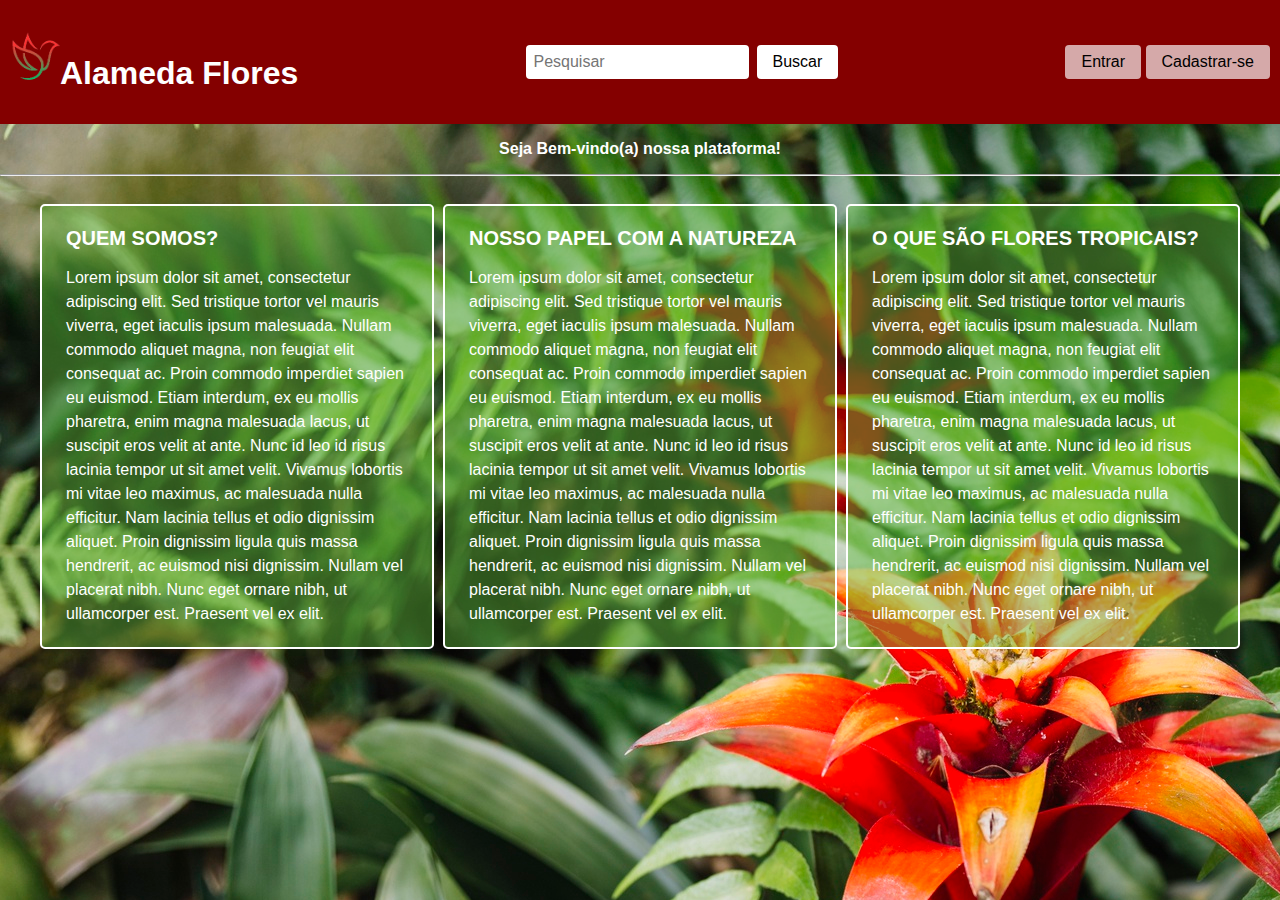
<file: index.html>
<!DOCTYPE html>
<html>
<head>

	<title> Página inicial - Alameda Flores</title>
	<link rel="stylesheet" href="/style.css/StylePgInicial.css">
</head>
<body background="./imagem/Flores tropicais 2.png">
	<header>
		<div>
			<h1><img src="./imagem/logo.Alamerda-cortada.png"width= "50px">Alameda Flores</h1>
		</div>
		<form>
			<input type="text" placeholder="Pesquisar">
			<button type="submit">Buscar</button>
		</form>
		<div>
			<button type="button"><a href="./html/login.html">Entrar</a></button>
			<button type="button"><a href="./html/cadastro.html">Cadastrar-se</a></button>
		</div>
	</header>
    <div class = "bv"> 
        <strong><p>Seja Bem-vindo(a) nossa plataforma!</p></strong>
    </div><hr>
	<main>
		<div class="box">
			<h2>Quem somos?</h2>
			<p>Lorem ipsum dolor sit amet, consectetur adipiscing elit. Sed tristique tortor vel mauris viverra, eget iaculis ipsum malesuada. Nullam commodo aliquet magna, non feugiat elit consequat ac. Proin commodo imperdiet sapien eu euismod. Etiam interdum, ex eu mollis pharetra, enim magna malesuada lacus, ut suscipit eros velit at ante. Nunc id leo id risus lacinia tempor ut sit amet velit. Vivamus lobortis mi vitae leo maximus, ac malesuada nulla efficitur. Nam lacinia tellus et odio dignissim aliquet. Proin dignissim ligula quis massa hendrerit, ac euismod nisi dignissim. Nullam vel placerat nibh. Nunc eget ornare nibh, ut ullamcorper est. Praesent vel ex elit. </p>
		</div>
		<div class="box">
			<h2>Nosso papel com a natureza</h2>
			<p>Lorem ipsum dolor sit amet, consectetur adipiscing elit. Sed tristique tortor vel mauris viverra, eget iaculis ipsum malesuada. Nullam commodo aliquet magna, non feugiat elit consequat ac. Proin commodo imperdiet sapien eu euismod. Etiam interdum, ex eu mollis pharetra, enim magna malesuada lacus, ut suscipit eros velit at ante. Nunc id leo id risus lacinia tempor ut sit amet velit. Vivamus lobortis mi vitae leo maximus, ac malesuada nulla efficitur. Nam lacinia tellus et odio dignissim aliquet. Proin dignissim ligula quis massa hendrerit, ac euismod nisi dignissim. Nullam vel placerat nibh. Nunc eget ornare nibh, ut ullamcorper est. Praesent vel ex elit.</p>
        </div>
        <div class="box">
            <h2>O que são flores tropicais?</h2>
            <p>Lorem ipsum dolor sit amet, consectetur adipiscing elit. Sed tristique tortor vel mauris viverra, eget iaculis ipsum malesuada. Nullam commodo aliquet magna, non feugiat elit consequat ac. Proin commodo imperdiet sapien eu euismod. Etiam interdum, ex eu mollis pharetra, enim magna malesuada lacus, ut suscipit eros velit at ante. Nunc id leo id risus lacinia tempor ut sit amet velit. Vivamus lobortis mi vitae leo maximus, ac malesuada nulla efficitur. Nam lacinia tellus et odio dignissim aliquet. Proin dignissim ligula quis massa hendrerit, ac euismod nisi dignissim. Nullam vel placerat nibh. Nunc eget ornare nibh, ut ullamcorper est. Praesent vel ex elit.</p>
        </div>
</file>
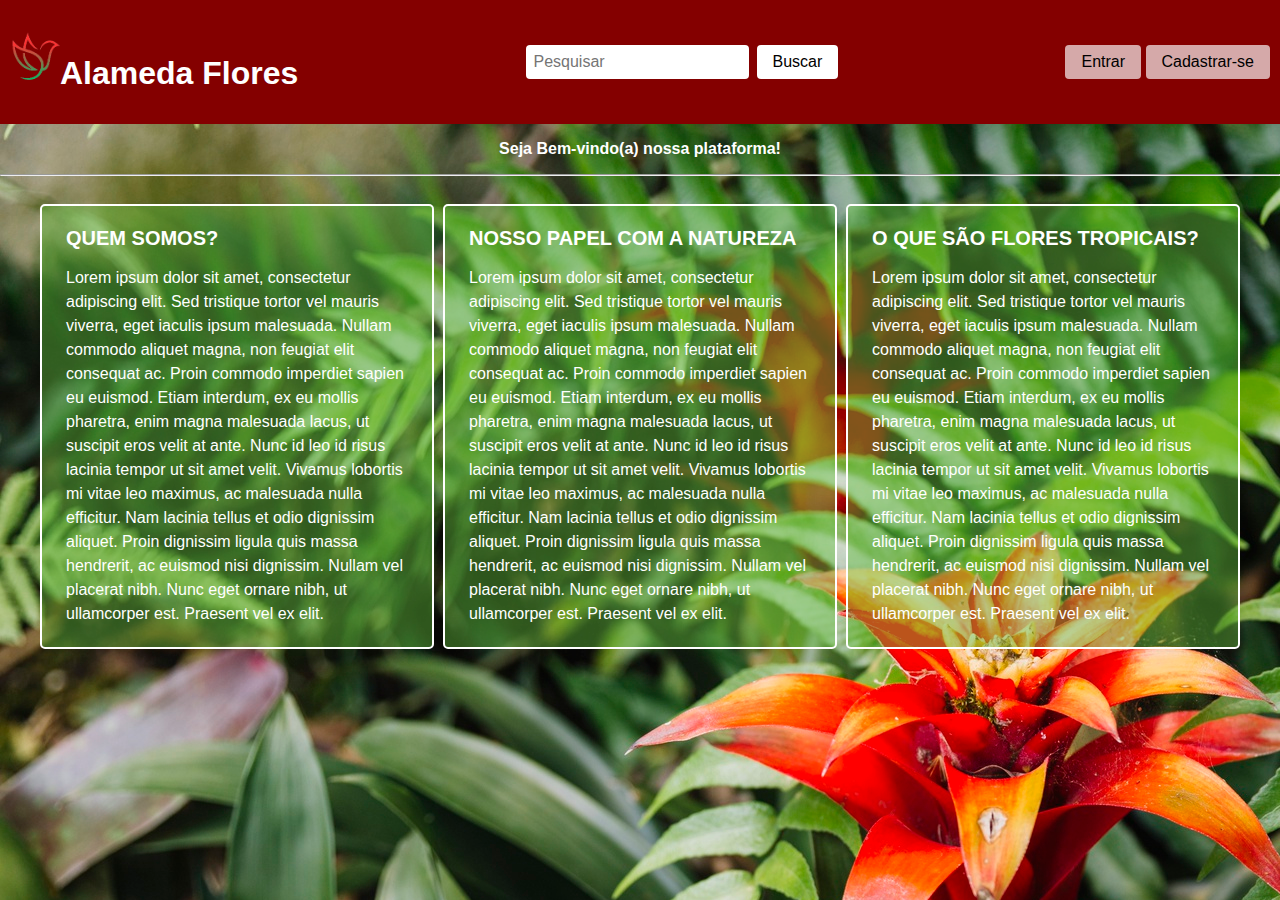
<file: html/index.html>
<!DOCTYPE html>
<html>
<head>

	<title> Página inicial - Alameda Flores</title>
	<link rel="stylesheet" href="/style.css/StylePgInicial.css">
</head>
<body background="/imagem/Flores tropicais 2.png">
	<header>
		<div>
			<h1><img src="/imagem/logo.Alamerda-cortada.png"width= "50px">Alameda Flores</h1>
		</div>
		<form>
			<input type="text" placeholder="Pesquisar">
			<button type="submit">Buscar</button>
		</form>
		<div>
			<button type="button"><a href="/html/login.html">Entrar</a></button>
			<button type="button"><a href="/html/cadastro.html">Cadastrar-se</a></button>
		</div>
	</header>
    <div class = "bv"> 
        <strong><p>Seja Bem-vindo(a) nossa plataforma!</p></strong>
    </div><hr>
	<main>
		<div class="box">
			<h2>Quem somos?</h2>
			<p>Lorem ipsum dolor sit amet, consectetur adipiscing elit. Sed tristique tortor vel mauris viverra, eget iaculis ipsum malesuada. Nullam commodo aliquet magna, non feugiat elit consequat ac. Proin commodo imperdiet sapien eu euismod. Etiam interdum, ex eu mollis pharetra, enim magna malesuada lacus, ut suscipit eros velit at ante. Nunc id leo id risus lacinia tempor ut sit amet velit. Vivamus lobortis mi vitae leo maximus, ac malesuada nulla efficitur. Nam lacinia tellus et odio dignissim aliquet. Proin dignissim ligula quis massa hendrerit, ac euismod nisi dignissim. Nullam vel placerat nibh. Nunc eget ornare nibh, ut ullamcorper est. Praesent vel ex elit. </p>
		</div>
		<div class="box">
			<h2>Nosso papel com a natureza</h2>
			<p>Lorem ipsum dolor sit amet, consectetur adipiscing elit. Sed tristique tortor vel mauris viverra, eget iaculis ipsum malesuada. Nullam commodo aliquet magna, non feugiat elit consequat ac. Proin commodo imperdiet sapien eu euismod. Etiam interdum, ex eu mollis pharetra, enim magna malesuada lacus, ut suscipit eros velit at ante. Nunc id leo id risus lacinia tempor ut sit amet velit. Vivamus lobortis mi vitae leo maximus, ac malesuada nulla efficitur. Nam lacinia tellus et odio dignissim aliquet. Proin dignissim ligula quis massa hendrerit, ac euismod nisi dignissim. Nullam vel placerat nibh. Nunc eget ornare nibh, ut ullamcorper est. Praesent vel ex elit.</p>
        </div>
        <div class="box">
            <h2>O que são flores tropicais?</h2>
            <p>Lorem ipsum dolor sit amet, consectetur adipiscing elit. Sed tristique tortor vel mauris viverra, eget iaculis ipsum malesuada. Nullam commodo aliquet magna, non feugiat elit consequat ac. Proin commodo imperdiet sapien eu euismod. Etiam interdum, ex eu mollis pharetra, enim magna malesuada lacus, ut suscipit eros velit at ante. Nunc id leo id risus lacinia tempor ut sit amet velit. Vivamus lobortis mi vitae leo maximus, ac malesuada nulla efficitur. Nam lacinia tellus et odio dignissim aliquet. Proin dignissim ligula quis massa hendrerit, ac euismod nisi dignissim. Nullam vel placerat nibh. Nunc eget ornare nibh, ut ullamcorper est. Praesent vel ex elit.</p>
        </div>
</file>
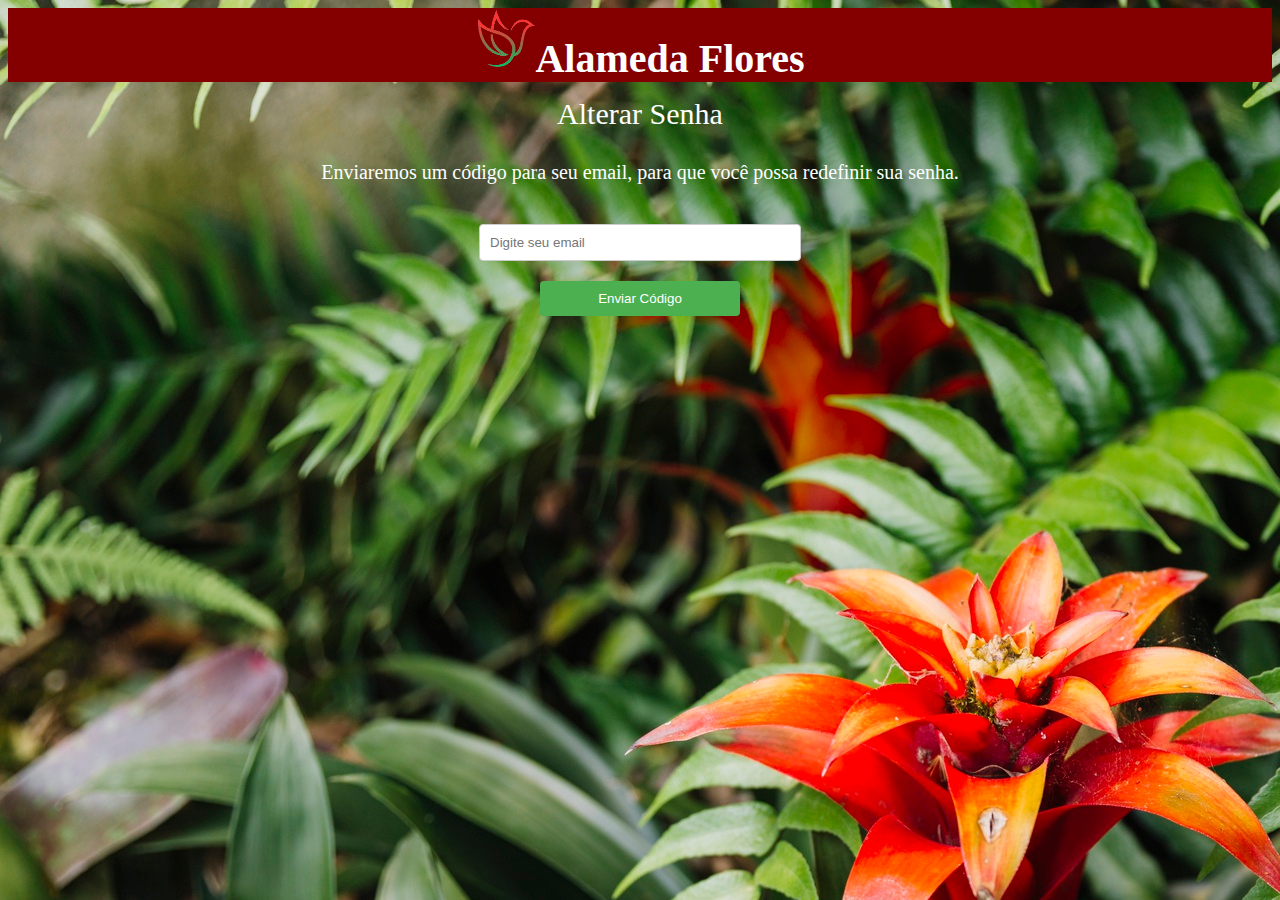
<file: html/alterarSenha.html>
<!DOCTYPE html>
<html>
<head>
	<meta charset="UTF-8">
	<title>Alterar Senha - Alameda Flores</title>
    <link rel="stylesheet" href="/style.css/styleAlterarSenha.css">
</head>
<body background="/imagem/Flores tropicais 2.png">
	<header>
		<h1><a href="/html/pgInicial.html"><img src="/imagem/logo.Alamerda-cortada.png" width="60px"></a>Alameda Flores</h1>
	</header>
    <div id="alterar">
        <p>Alterar Senha</p>
    </div>
	<main>
		<p>Enviaremos um código para seu email, para que você possa redefinir sua senha.</p>
		<form>
			<input type="email" name="email" placeholder="Digite seu email">
			<br>
			<button type="submit">Enviar Código</button>
		</form>
	</main>
</body>
</html>
</file>
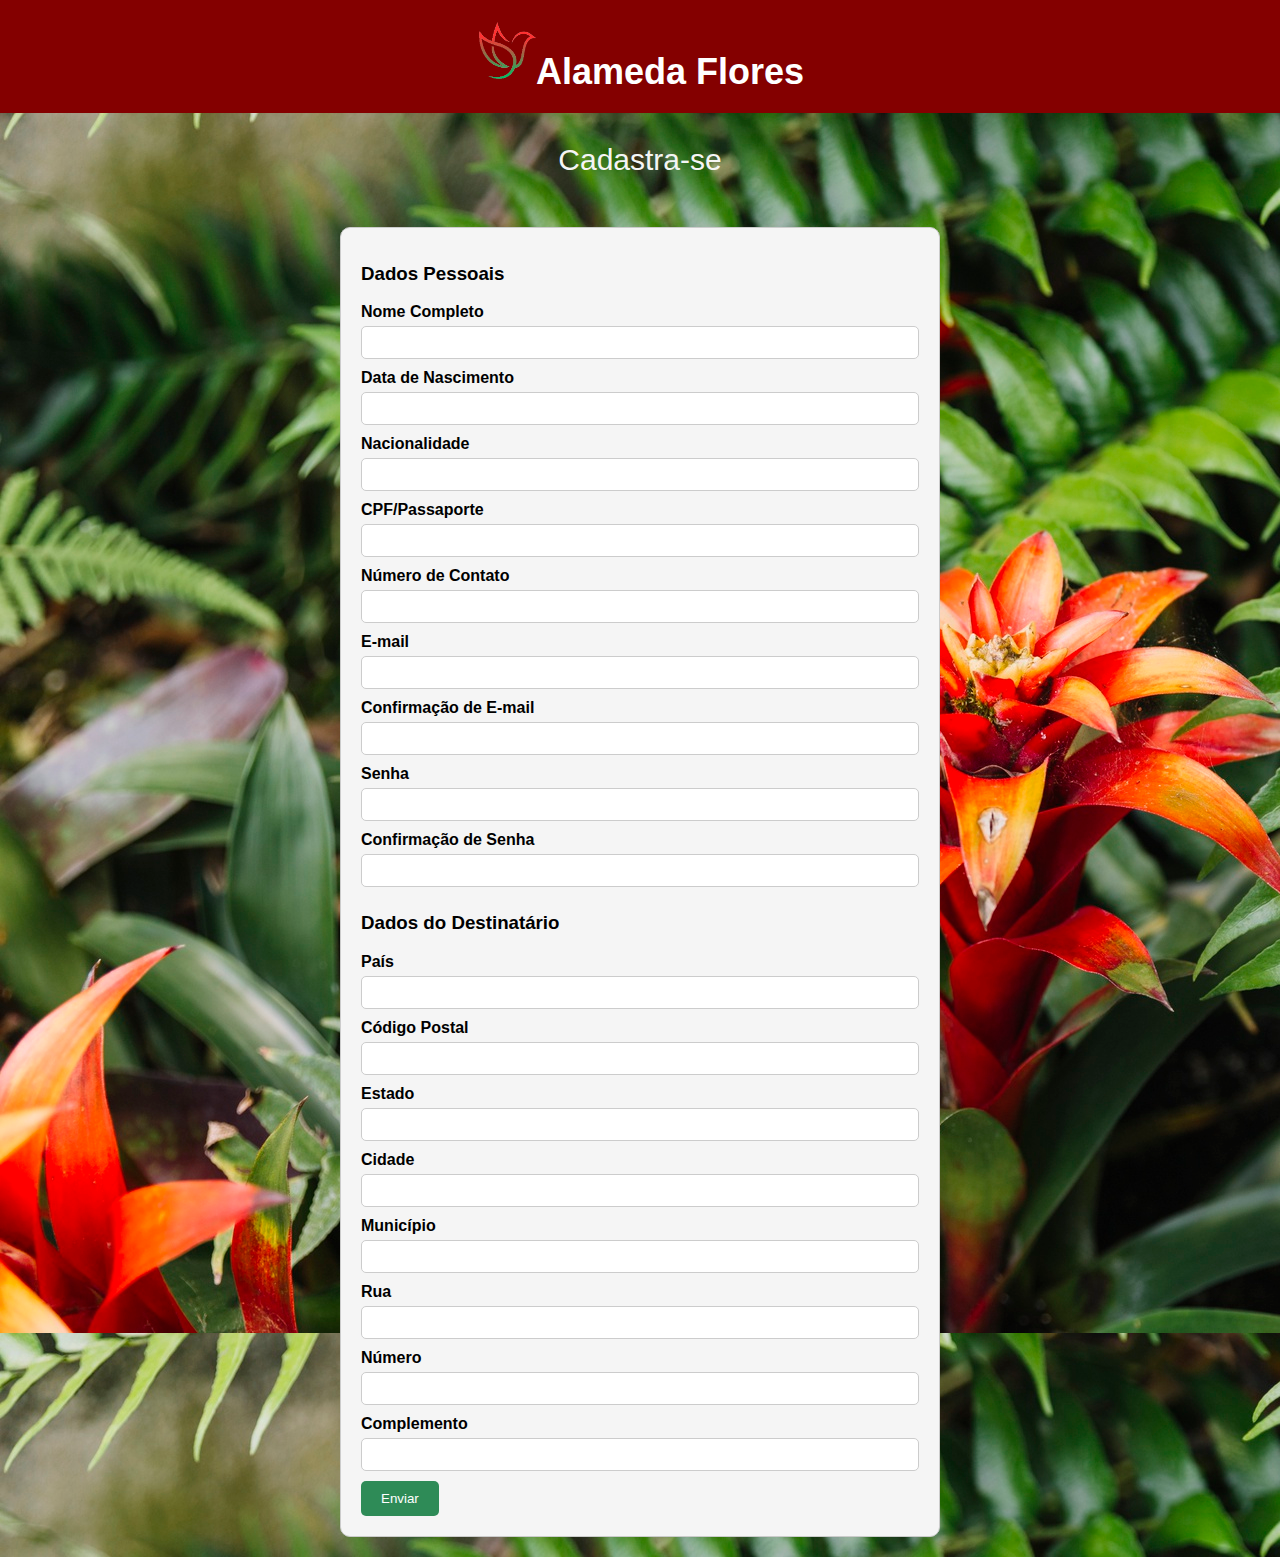
<file: html/cadastro.html>
<!DOCTYPE html>
<html>
  <head>
    <title>Cadastro - Alameda Flores</title>
    <link rel="stylesheet" href="/style.css/styleCadastro.css">
  </head>
  
  <body background="/imagem/Flores tropicais 2.png">
    <header>
      <h1><a href="/html/pgInicial.html"><img src="/imagem/logo.Alamerda-cortada.png" width="60px"></a>Alameda Flores</h1>
    </header>
    <div id="cadastre-se"> 
         <p>Cadastra-se</p>
    </div>
    <div class="container">
      <form class="form" id="form-dados-pessoais">
        <h3>Dados Pessoais</h3>
        
        <label for="nome_completo">Nome Completo</label>
        <input type="text" id="nome_completo" name="nome_completo">
        
        <label for="data_nascimento">Data de Nascimento</label>
        <input type="text" id="data_nascimento" name="data_nascimento">
        
        <label for="nacionalidade">Nacionalidade</label>
        <input type="text" id="nacionalidade" name="nacionalidade">
        
        <label for="cpf_passaporte">CPF/Passaporte</label>
        <input type="text" id="cpf_passaporte" name="cpf_passaporte">
        
        <label for="numero_contato">Número de Contato</label>
        <input type="text" id="numero_contato" name="numero_contato">
        
        <label for="email">E-mail</label>
        <input type="email" id="email" name="email">
        
        <label for="confirmacao_email">Confirmação de E-mail</label>
        <input type="email" id="    confirmacao_email" name="confirmacao_email">
    
        <label for="senha">Senha</label>
        <input type="password" id="senha" name="senha">
        
        <label for="confirmacao_senha">Confirmação de Senha</label>
        <input type="password" id="confirmacao_senha" name="confirmacao_senha"><br>

        <form class="form" id="form-dados-destinatario">
            <h3>Dados do Destinatário</h3>
            
            <label for="pais">País</label>
            <input type="text" id="pais" name="pais">
            
            <label for="codigo_postal">Código Postal</label>
            <input type="text" id="codigo_postal" name="codigo_postal">
            
            <label for="estado">Estado</label>
            <input type="text" id="estado" name="estado">
            
            <label for="cidade">Cidade</label>
            <input type="text" id="cidade" name="cidade">
            
            <label for="municipio">Município</label>
            <input type="text" id="municipio" name="municipio">
            
            <label for="rua">Rua</label>
            <input type="text" id="rua" name="rua">
            
            <label for="numero">Número</label>
            <input type="text" id="numero" name="numero">
            
            <label for="complemento">Complemento</label>
            <input type="text" id="complemento" name="complemento">
            <a href="/html/login.html"><input type="submit" value="Enviar"></a>
          </form>
      </form>
    </div>
  </body>
</html>
</file>
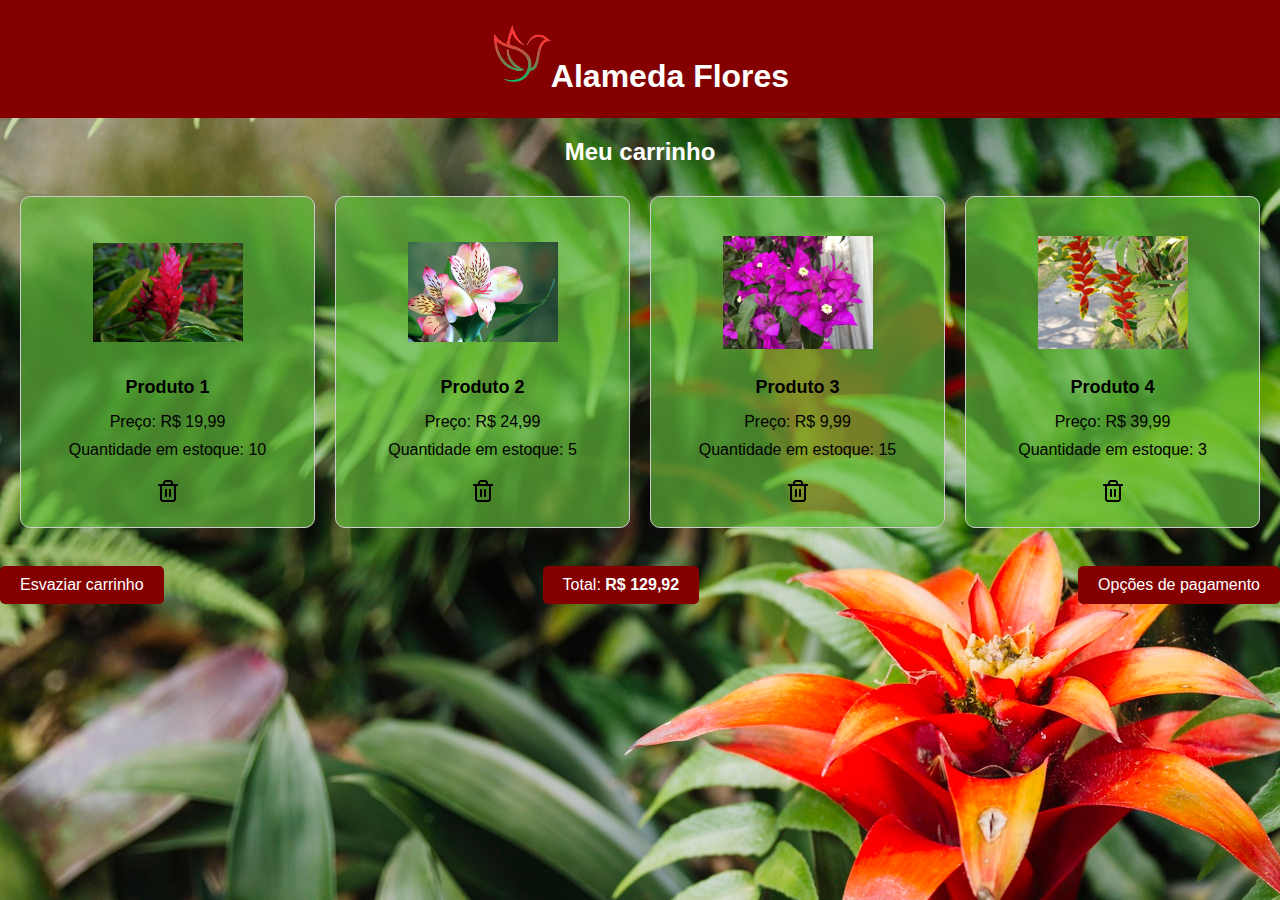
<file: html/carrinho.html>
<!DOCTYPE html>
<html>
<head>
	<title>Carrinho - Alameda Flores</title>
    <link rel="stylesheet" href="/style.css/styleCarrinho.css">
</head>
<body background="/imagem/Flores tropicais 2.png">

    <header>
        <h1><a href="/html/homeCliente.html"><img src="/imagem/logo.Alamerda-cortada.png" width="60px"></a>Alameda Flores</h1>
    </header>
        <section class="cart">
			<h2 class="cart-header">Meu carrinho</h2>
			<div class="product-list">
                <div class="product-card">
                    <img src="/imagem/Alpinia.webp" width="150px" height="150px" alt="Produto 1">
                    <h2>Produto 1</h2>
                    <p>Preço: R$ 19,99</p>
                    <p class="quantity">Quantidade em estoque: 10</p>
                    <div class="delete-icon"><img src="/imagem/trash-2.png"></div>
                </div>
                <div class="product-card">
                    <img src="/imagem/astromelia.jpg" width="150px" height="150px" alt="Produto 2">
                    <h2>Produto 2</h2>
                    <p>Preço: R$ 24,99</p>
                    <p class="quantity">Quantidade em estoque: 5</p>
                    <div class="delete-icon"><img src="/imagem/trash-2.png"></div>
                </div>
                <div class="product-card">
                    <img src="/imagem/Bougainvillea.jpg" width="150px" height="150px" alt="Produto 3">
                    <h2>Produto 3</h2>
                    <p>Preço: R$ 9,99</p>
                    <p class="quantity">Quantidade em estoque: 15</p>
                    <div class="delete-icon"><img src="/imagem/trash-2.png"></div>
                </div>
                <div class="product-card">
                    <img src="/imagem/paquevira.jpg" width="150px" height="150px" alt="Produto 4">
                    <h2>Produto 4</h2>
                    <p>Preço: R$ 39,99</p>
                    <p class="quantity">Quantidade em estoque: 3</p>
                    <div class="delete-icon"><img src="/imagem/trash-2.png"></div>
                </div>
            </div><br>
			<div class="cart-buttons">
				<button>Esvaziar carrinho</button>
				<button>Total: <span class="cart-total">R$ 129,92</span></button>
				<button>Opções de pagamento</button>
			</div>
		</section>
</body>
</html>
</file>
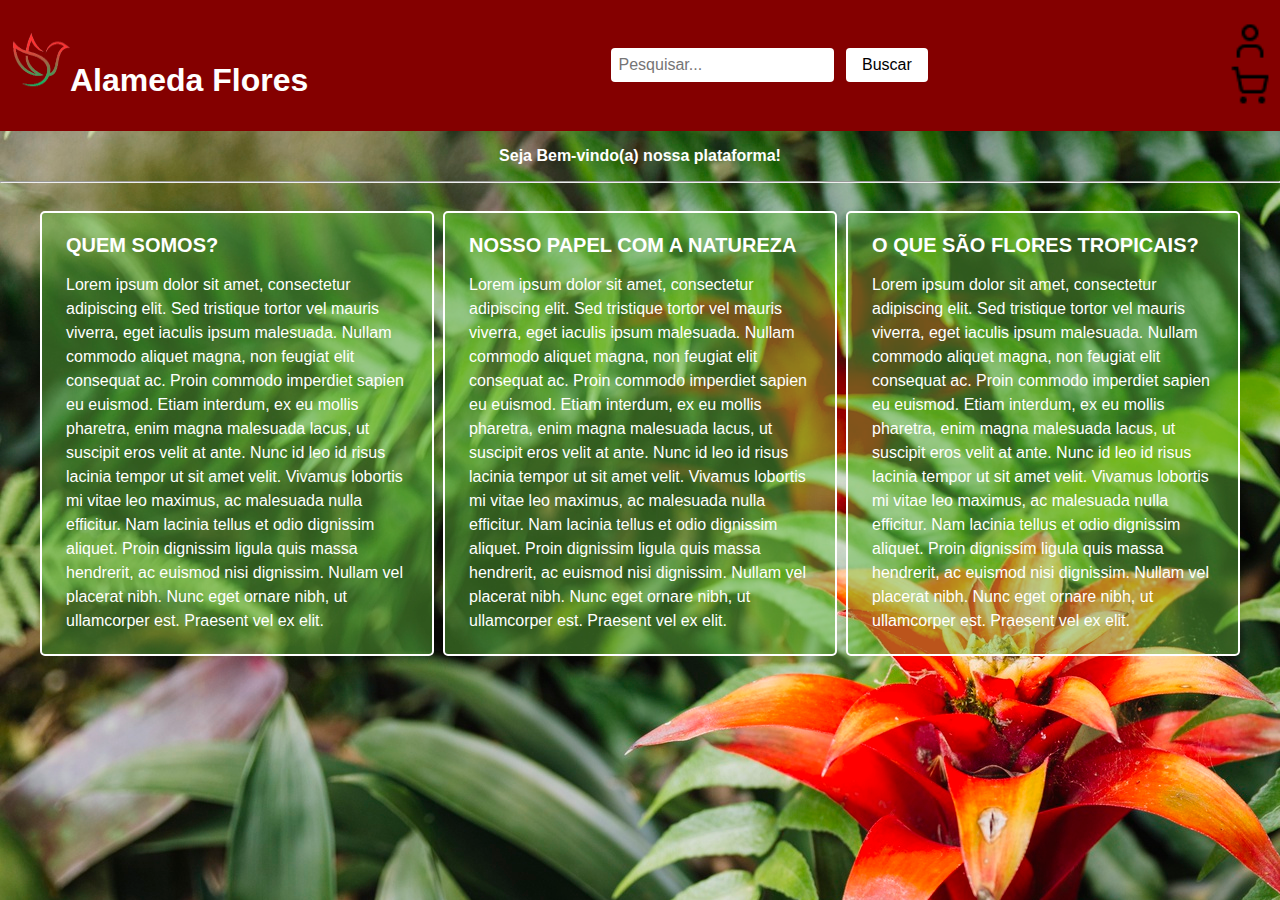
<file: html/homeInicial.html>
<!DOCTYPE html>
<html>
<head>

	<title>Home inicial - Alameda Flores</title>
	<link rel="stylesheet" href="/style.css/StylePgInicial.css">
</head>
<body background="/imagem/Flores tropicais 2.png">
	<header>
		<h1><abbr title="Home"><a href="/html/homeInicial.html"><img src="/imagem/logo.Alamerda-cortada.png" width="60px" height="60px"></a></abbr>Alameda Flores</h1>
		<div class="search-bar">
		  <input type="text" placeholder="Pesquisar...">
		  <button type="submit">Buscar</button>
		</div>
		<div>
			<div id="perfil">
				<abbr title="Perfil"><a href="#"> <img src="/imagem/user.png" alt="Ícone de Perfil" width="40px"></a></abbr>
			</div>
            <div id="carrinho">
                <abbr title="Carrinho"><a href="#"> <img src="/imagem/shopping-cart.png" alt="Ícone de Carrinho" width="40px"></a></abbr>
            </div>
		</div>
	</header>
    <div class = "bv"> 
        <strong><p>Seja Bem-vindo(a) nossa plataforma!</p></strong>
    </div><hr>
	<main>
		<div class="box">
			<h2>Quem somos?</h2>
			<p>Lorem ipsum dolor sit amet, consectetur adipiscing elit. Sed tristique tortor vel mauris viverra, eget iaculis ipsum malesuada. Nullam commodo aliquet magna, non feugiat elit consequat ac. Proin commodo imperdiet sapien eu euismod. Etiam interdum, ex eu mollis pharetra, enim magna malesuada lacus, ut suscipit eros velit at ante. Nunc id leo id risus lacinia tempor ut sit amet velit. Vivamus lobortis mi vitae leo maximus, ac malesuada nulla efficitur. Nam lacinia tellus et odio dignissim aliquet. Proin dignissim ligula quis massa hendrerit, ac euismod nisi dignissim. Nullam vel placerat nibh. Nunc eget ornare nibh, ut ullamcorper est. Praesent vel ex elit. </p>
		</div>
		<div class="box">
			<h2>Nosso papel com a natureza</h2>
			<p>Lorem ipsum dolor sit amet, consectetur adipiscing elit. Sed tristique tortor vel mauris viverra, eget iaculis ipsum malesuada. Nullam commodo aliquet magna, non feugiat elit consequat ac. Proin commodo imperdiet sapien eu euismod. Etiam interdum, ex eu mollis pharetra, enim magna malesuada lacus, ut suscipit eros velit at ante. Nunc id leo id risus lacinia tempor ut sit amet velit. Vivamus lobortis mi vitae leo maximus, ac malesuada nulla efficitur. Nam lacinia tellus et odio dignissim aliquet. Proin dignissim ligula quis massa hendrerit, ac euismod nisi dignissim. Nullam vel placerat nibh. Nunc eget ornare nibh, ut ullamcorper est. Praesent vel ex elit.</p>
        </div>
        <div class="box">
            <h2>O que são flores tropicais?</h2>
            <p>Lorem ipsum dolor sit amet, consectetur adipiscing elit. Sed tristique tortor vel mauris viverra, eget iaculis ipsum malesuada. Nullam commodo aliquet magna, non feugiat elit consequat ac. Proin commodo imperdiet sapien eu euismod. Etiam interdum, ex eu mollis pharetra, enim magna malesuada lacus, ut suscipit eros velit at ante. Nunc id leo id risus lacinia tempor ut sit amet velit. Vivamus lobortis mi vitae leo maximus, ac malesuada nulla efficitur. Nam lacinia tellus et odio dignissim aliquet. Proin dignissim ligula quis massa hendrerit, ac euismod nisi dignissim. Nullam vel placerat nibh. Nunc eget ornare nibh, ut ullamcorper est. Praesent vel ex elit.</p>
        </div>
</file>
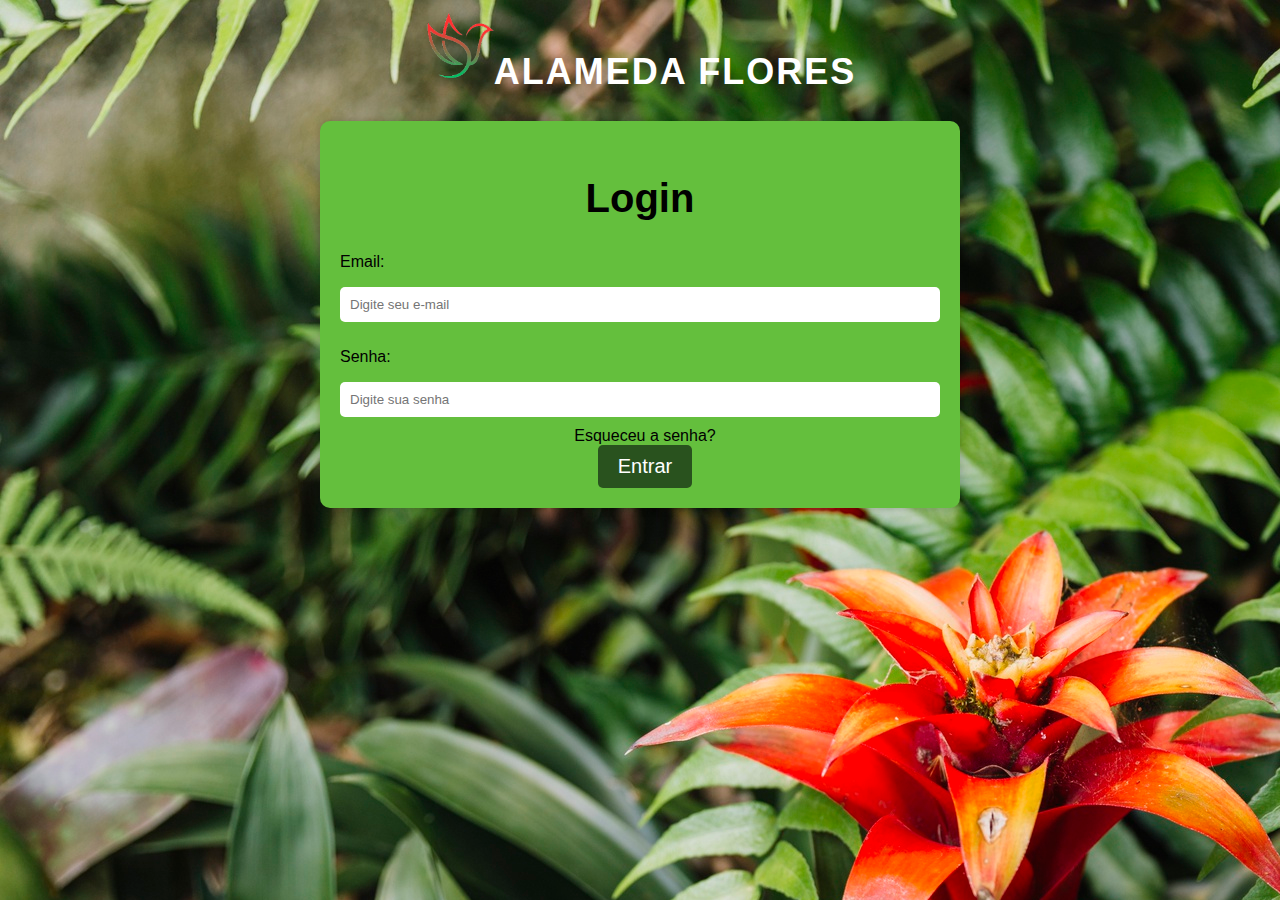
<file: html/login.html>
<!DOCTYPE html>
<html>
<head>
	<title>Login - Alameda Flores</title>
    <link rel="stylesheet" href="/style.css/styleLogin.css">
</head>
<body background="/imagem/Flores tropicais 2.png">
	<header>
		<h1><a href="/html/pgInicial.html"><img src="/imagem/logo.Alamerda-cortada.png" width="70px"></a>Alameda Flores</h1>
	</header><br>
	<main>
		<h2>Login</h2>
		<form>
			<p>Email:</p>
            <input type="email" placeholder="Digite seu e-mail">
            <p>Senha:</p>
			<input type="password" placeholder="Digite sua senha">
            <a href="/html/alterarSenha.html">Esqueceu a senha?</a><br>
			<a href="/html/homeCliente.html"><button type="submit">Entrar</button></a>
			
		</form>
	</main>
</body>
</html>
</file>
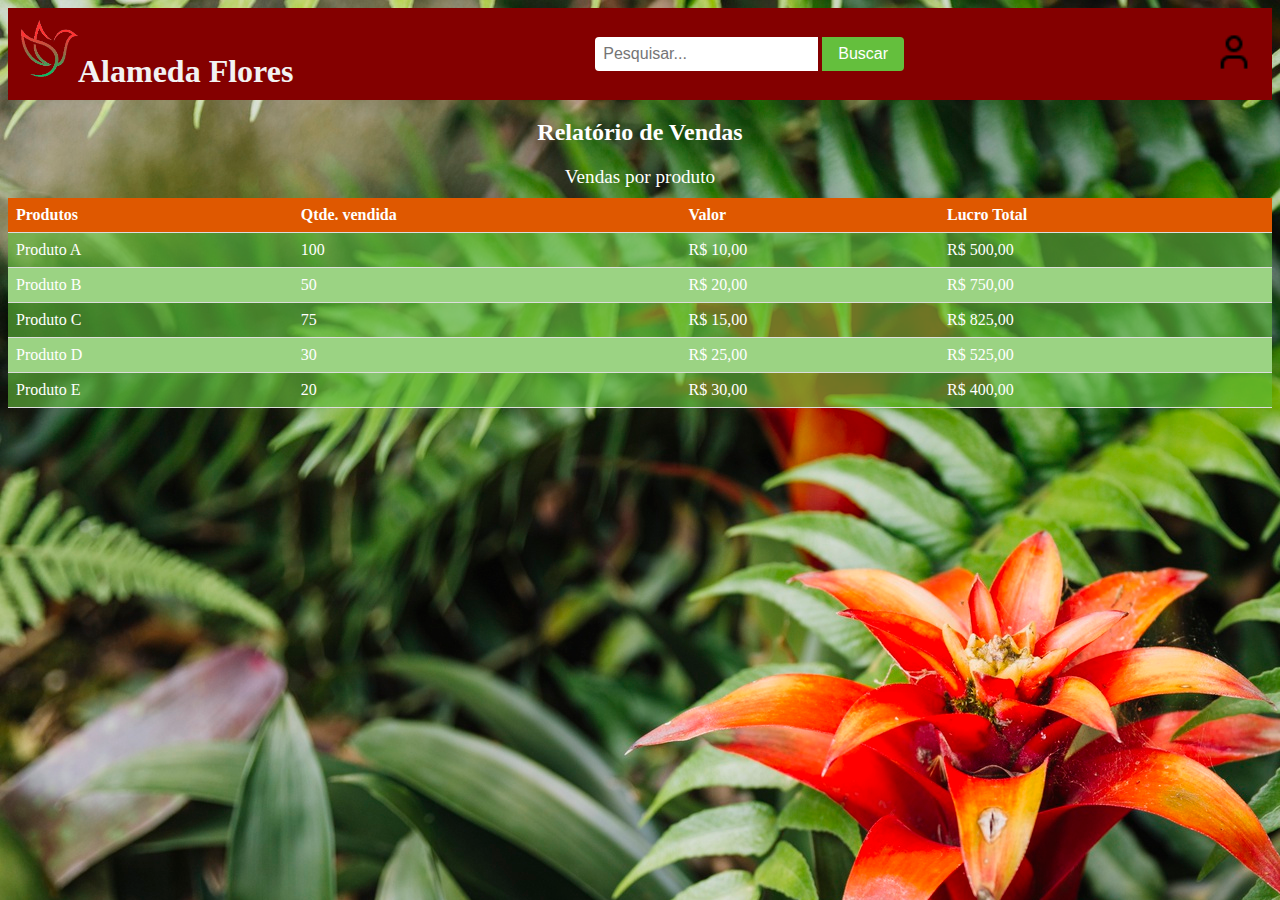
<file: html/relatorioDeVendas.html>
<!DOCTYPE html>
<html>
  <head>
    <title>Relatório de Vendas - Alameda Flores</title>
    <meta charset="UTF-8">
    <meta name="viewport" content="width=device-width, initial-scale=1.0">
    <link rel="stylesheet" href="/style.css/styleRelatorioDeVendas.css">
  </head>
  <body background="/imagem/Flores tropicais 2.png">
    <header>
		<h1><img src="/imagem/logo.Alamerda-cortada.png" width="60px">Alameda Flores</h1>
		<div class="search-bar">
      <input type="text" placeholder="Pesquisar...">
      <button type="submit">Buscar</button>
    </div>
		<div class="profile-icon">
            <abbr title="Meu perfil"><a href="#"> <img src="/imagem/user.png" alt="Ícone de Perfil" width="40px"></a></abbr>
        </div>
	</header>
    <main>
      <h2>Relatório de Vendas</h2>
      <table>
        <caption>Vendas por produto</caption>
        <thead>
          <tr>
            <th>Produtos</th>
            <th>Qtde. vendida</th>
            <th>Valor</th>
            <th>Lucro Total</th>
          </tr>
        </thead>
        <tbody>
          <tr>
            <td>Produto A</td>
            <td>100</td>
            <td>R$ 10,00</td>
            <td>R$ 500,00</td>
          </tr>
          <tr>
            <td>Produto B</td>
            <td>50</td>
            <td>R$ 20,00</td>
            <td>R$ 750,00</td>
          </tr>
          <tr>
            <td>Produto C</td>
            <td>75</td>
            <td>R$ 15,00</td>
            <td>R$ 825,00</td>
          </tr>
          <tr>
            <td>Produto D</td>
            <td>30</td>
            <td>R$ 25,00</td>
            <td>R$ 525,00</td>
          </tr>
          <tr>
            <td>Produto E</td>
            <td>20</td>
            <td>R$ 30,00</td>
            <td>R$ 400,00</td>
          </tr>
        </tbody>
      </table>
    </main>
  </body>
</html>
</file>
<file: style.css/StylePgInicial.css>
body {
    margin: 0;
    padding: 0;
    font-family: Arial, sans-serif;
    background-color: #f9f9f9;
}
header {
    background-color: #840000;
    color: #fff;
    display: flex;
    align-items: center;
    justify-content: space-between;
    padding: 10px;
}
form{
    display: flex;
    align-items: center;
}
input[type="text"] {
    border: none;
    border-radius: 4px;
    padding: 8px;
    margin-right: 8px;
    font-size: 16px;
}
button[type="submit"] {
    background-color: #FFF;
    color: #000;
    border: none;
    border-radius: 4px;
    padding: 8px 16px;
    font-size: 16px;
    cursor: pointer;
}
button[type ="button"]{
    background-color: #ffffffa9;
    border: none;
    border-radius: 4px;
    padding: 8px 16px;
    font-size: 16px;
    cursor: pointer;
    color:#000; 
}
button a{
    color: #000;
    text-decoration:none; 
}
button:hover{
    background-color: #DF5800;
}
.bv{
    text-align: center;
    color: #fff;
}
main {
    max-width: 1200px;
    margin: 0 auto;
    padding: 20px;
    display: flex;
    flex-wrap: wrap;
    justify-content: space-between;
}
.box {
    background-color: #64bf3d70;
    padding: 5px;
    border: 2px solid #fff;
    border-radius: 5px;
    margin-bottom: 20px;
    width: calc(33.33% - 20px);
}
.box h2 {
    font-size: 20px;
    margin-bottom: 10px;
    text-transform: uppercase;
    color: #fff;
    margin-left: 5%;
    margin-right: 5%;
}
.box p {
    font-size: 16px;
    line-height: 1.5;
    color: #fff;
    margin-left: 5%;
    margin-right: 5%;
}
</file>
<file: style.css/styleAlterarSenha.css>
body {
    text-align: center;
}
h1 {
    background-color: #840000;
    text-align: center;
    margin: 0;
    font-size: 40px;
    color: #fff;
    
}
#alterar p{
    font-size: 30px;
    margin-top: 15px;
    color: #fff;
    
}
main p {
    text-align: center;
    font-size: 20px;
    margin-top: 30px;
    color: #fff;
}
input[type="email"] {
    padding: 10px;
    margin-top: 20px;
    border: 1px solid #ccc;
    border-radius: 4px;
    width: 300px;
}
button {
    padding: 10px;
    margin-top: 20px;
    background-color: #4CAF50;
    color: #fff;
    border: none;
    border-radius: 4px;
    cursor: pointer;
    width: 200px;
}
button:hover{
    background-color: #DF5800;
}
</file>
<file: style.css/styleCadastro.css>
body {
    font-family: Arial, sans-serif;
    margin: 0;
    padding: 0;
  }
  
  header {
    background-color: #840000;
    color: white;
    text-align: center;
    padding: 20px;
  }
  #cadastre-se{
    font-size: 30px;
    text-align: center;
    color: #F5F5F5;
    background-color: transparent;
    border: #ccc;
   
  }
  
  h1 {
    font-size: 36px;
    margin: 0;
  }
  
  h2 {
    font-size: 24px;
    margin: 0;
    color: white;
  }
  
  .container {
    display: flex;
    align-items: center;
    justify-content: center;
    padding: 20px;

  }
  .form {
    width: 45%;
    padding: 20px;
    background-color: #F5F5F5;
    border: 1px solid #ccc;
    border-radius: 10px;
    
  
  }
  .form h3 {
    margin-top: 15px;

  }
  
  .form label {
    display: block;
    margin-bottom: 5px;
    font-weight: bold;
  }
  
  .form input[type="text"], 
  .form input[type="email"], 
  .form input[type="password"] {
    width: 100%;
    padding: 8px;
    border-radius: 5px;
    border: 1px solid #ccc;
    margin-bottom: 10px;
    box-sizing: border-box;
  }
    input[type="submit"] {
    background-color: #2E8B57;
    color: white;
    border: none;
    padding: 10px 20px;
    border-radius: 5px;
    cursor: pointer;
    }
</file>
<file: style.css/styleCarrinho.css>
body {
    font-family: Arial, sans-serif;
    margin: 0;
    padding: 0;
  }
  header {
    background-color: #840000;
    color: white;
    text-align: center;
    padding: 2px;
  }
  .cart-header {
    font-size: 24px;
    font-weight: bold;
    margin-bottom: 10px;
    color: #fff;
    text-align: center;
  }
  
  .product-list {
    display: grid;
    grid-template-columns: repeat(auto-fill, minmax(250px, 1fr));
    grid-gap: 20px;
    padding: 20px;
}

.product-card {
    background-color: #64bf3da8;
    border: 1px solid #ccc;
    border-radius: 10px;
    overflow: hidden;
    display: flex;
    flex-direction: column;
    align-items: center;
    padding: 20px;
    position: relative;
}

.product-card img {
    max-width: 100%;
    max-height: 200px;
    object-fit: contain;
}

.product-card h2 {
    margin: 10px 0;
    font-size: 18px;
}

.product-card p {
    margin: 5px 0;
    font-size: 16px;
}

.product-card .quantity {
    margin-bottom: 20px;
}
.cart-buttons {
    display: flex;
    justify-content: space-between;
    align-items: center;
}
      
.cart-buttons button {
    font-size: 16px;
    padding: 10px 20px;
    background-color: #840000;
    color: #fff;
    border: none;
    border-radius: 5px;
    cursor: pointer;
    margin-right: 10px;
}
button:hover{
    background-color: #DF5800;
}    
.cart-buttons button:last-child {
    margin-right: 0;
}
      
.cart-total {
    font-weight: bold;
}
      
      
@media screen and (max-width: 768px) {
.product-card {
        width: calc(50% - 10px);
    }
      
.search-bar {
        width: 150px;
    }
}
      
@media screen and (max-width: 480px) {
    .product-card {
        width: 100%;
        margin-right: 0;
    }
      
    .search-bar {
        width: 100px;
    }
      
    .header {
        flex-direction: column;
        align-items: flex-start;
    }
      
    .header h1 {
        margin-bottom: 10px;
    }
}
</file>
<file: style.css/styleLogin.css>
body {
    margin: 0;
    padding: 0;
    font-family: Arial, sans-serif;
    background-color: #f9f9f9;
}
header {
    background-color: transparent;
    color: #fff;
    display: flex;
    align-items: center;
    justify-content: center;
    padding: 10px;
    font-family: sans-serif;
}
header h1 {
    font-size: 36px;
    margin: 0;
    text-transform: uppercase;
    letter-spacing: 2px;
    
}
main {
    max-width: 600px;
    margin: 0 auto;
    padding: 20px;
    background-color: #64BF3D;
    border-radius: 10px;
    box-shadow: 0 0 10px rgba(0, 0, 0, 0.2);
    text-align: center;
    border: #000;
}
main h2 {
    font-size: 40px;
    margin-bottom: 10px;
    color: #000;
    padding: 2px;
    display: inline-block;
    border-radius: 5px;
}
form {
    margin-top: 20px;
}
form p{

 text-align: left;
}
form input[type="email"],
form input[type="password"] {
    padding: 10px;
    border: none;
    border-radius: 5px;
    margin-bottom: 10px;
    width: 100%;
    box-sizing: border-box;
}
form button {
    background-color:#29521E;
    color: #fff;
    padding: 10px 20px;
    border: none;
    border-radius: 5px;
    cursor: pointer;
    font-size: 20px;
}
form button:hover {
    background-color: #DF5800;
}
form a {
    color: #000;
    text-decoration: none;
    margin-left: 10px;
    text-align: left;
}
form a:hover {
    text-decoration: underline;
}
</file>
<file: style.css/styleRelatorioDeVendas.css>
header {
    display: flex;
    align-items: center;
    justify-content: space-between;
    padding: 10px;
    background-color: #840000;
    color: #f2f2f2;
  }
  h1 {
    margin: 0;
  }
  .search-bar input[type="text"] {
    border: none;
    border-radius: 4px 0 0 4px;
    padding: 8px;
    font-size: 16px;
  }
  .search-bar button {
    border: none;
    border-radius: 0 4px 4px 0;
    padding: 8px 16px;
    background-color: #64BF3D;
    color: #fff;
    font-size: 16px;
    cursor: pointer;
  }


header .profile-icon {
    border-radius: 50%;
    padding: 8px;
    cursor: pointer;
}
h2{
    text-align: center;
    color: #fff;
}
  
  table {
    border-collapse: collapse;
    width: 100%;
    color: #fff;
  }
  th, td {
    padding: 8px;
    text-align: left;
    border-bottom: 1px solid #ddd;
    background-color: #64bf3d9c;
  }
  th {
    background-color: #DF5800;
  }
  
  tr:nth-child(even) {
    background-color: #f2f2f2;
  }
  caption {
    font-size: 1.2em;
    margin-bottom: 10px;
  }
  button:hover{
    background-color: #DF5800;
  }
</file>
